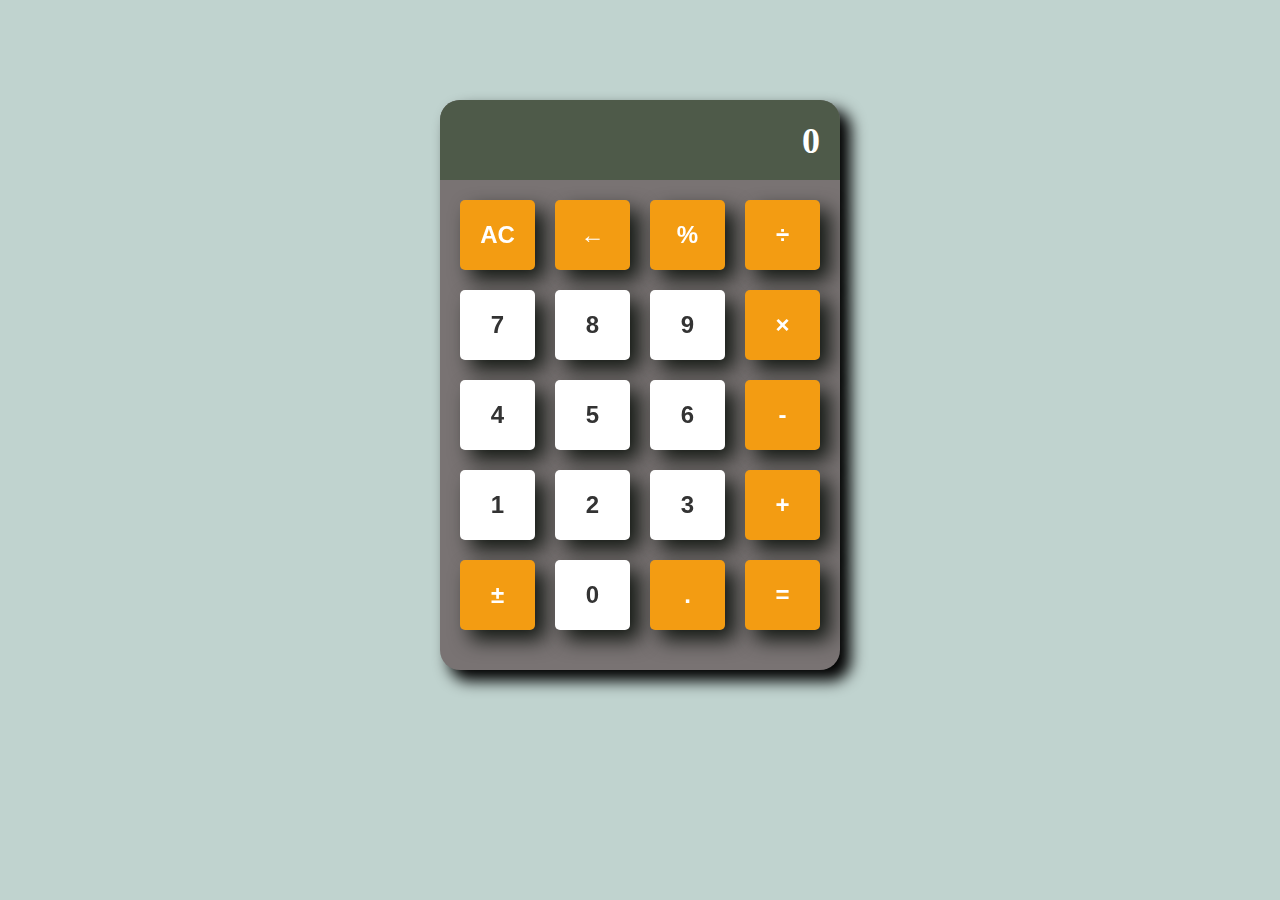
<file: Calculator/index.html>
<!DOCTYPE html>
<html>
  <head>
    <meta charset="UTF-8" />
    <title>CALCULATOR</title>
    <link rel="stylesheet" type="text/css" href="style.css" />
  </head>
  <body>
    <div id="calculator">
      <div class="display">0</div>
      <div class="buttons">
        <button class="operator" value="clear">AC</button>
        <button class="operator" value="backspace">&larr;</button>
        <button class="operator" value="%">%</button>
        <button class="operator" value="/">&divide;</button>
        <button value="7">7</button>
        <button value="8">8</button>
        <button value="9">9</button>
        <button class="operator" value="*">&times;</button>
        <button value="4">4</button>
        <button value="5">5</button>
        <button value="6">6</button>
        <button class="operator" value="-">-</button>
        <button value="1">1</button>
        <button value="2">2</button>
        <button value="3">3</button>
        <button class="operator" value="+">+</button>
        <button class="operator" value="+/-">&plusmn;</button>
        <button value="0">0</button>
        <button class="operator" value=".">.</button>
        <button class="operator" value="=">=</button>
      </div>
    </div>
  </body>
  <script src="./script.js"></script>
</html>
</file>
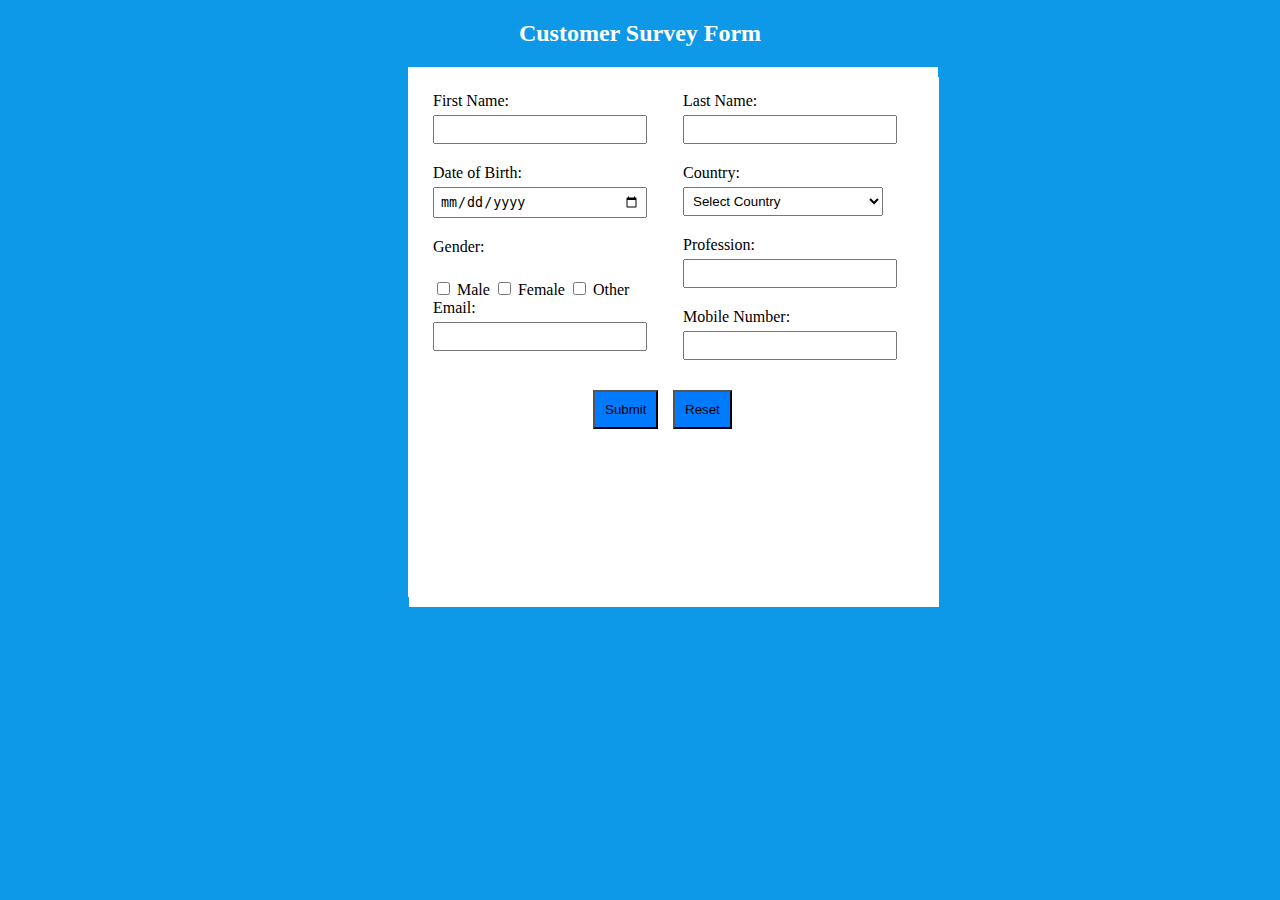
<file: SurveyForm/index.html>
<!DOCTYPE html>
<html>

<head>
  <title>Customer Survey Form</title>
  <link rel="stylesheet" type="text/css" href="style.css">
  <meta name="viewport" content="width=device-width, initial-scale=1.0">

</head>

<body>
  <h2>Customer Survey Form</h2>
  <form id="surveyForm">
  <div class="form-container">
      <div class="form-column">
        <label for="firstName" class="form-label">First Name:</label>
        <input type="text" id="firstName" class="form-input" required>

        <label for="dob" class="form-label">Date of Birth:</label>
        <input type="date" id="dob" class="form-input" required>

        <label for="gender" class="form-label">Gender:</label><br>
        <input type="checkbox" id="male" name="gender" value="Male">
        <label for="male">Male</label>
        <input type="checkbox" id="female" name="gender" value="Female">
        <label for="female">Female</label>
        <input type="checkbox" name="gender" id="other" value="Other">
        <label for="other">Other</label>
        <label for="email" class="form-label">Email:</label>
        <input type="email" id="email" class="form-input" required>

      </div>
      <div class="form-column">

        <label for="lastName" class="form-label">Last Name:</label>
        <input type="text" id="lastName" class="form-input" required>
        <label for="country" class="form-label">Country:</label>
        <select id="country" class="form-input" required>
          <option value="" disabled selected>Select Country</option>
          <option value="USA">United States</option>
          <option value="Canada">Canada</option>
          <option value="India">India</option>
        </select>
        <label for="profession" class="form-label">Profession:</label>
        <input type="text" id="profession" class="form-input" required>
        <label for="mobile" class="form-label">Mobile Number:</label>
        <input type="tel" id="mobile" class="form-input" required>


      </div>
      </select>

  </div>
  <button type="button" id="submitBtn" class="btn">Submit</button>
  <button type="button" id="resetBtn" class="btn">Reset</button>
  
  </div>
  </form>
  <div id="popup" class="hidden">
    <div id="popupContent"></div>
    <button id="closePopup">Close</button>
  </div>
  <script src="script.js"></script>
</body>

</html>
</file>
<file: Calculator/style.css>
body {
  background-color: #c0d3cf;
}

#calculator {
  width: 400px;
  height: 570px;
  margin: 100px auto;
  background-color: #797373;
  color: #fff;
  border-radius: 10px;
  border-radius: 20px;
  box-shadow: 10px 10px 15px 0.1px black;
}

.display {
  width: 100%;
  height: 80px;
  background-color: #4e5a49;
  font-size: 36px;
  text-align: right;
  padding: 20px;
  box-sizing: border-box;
  border-top-right-radius: 20px;
  border-top-left-radius: 20px;
  font-weight: bolder;
  font-family: cursive;
}

.buttons {
  display: grid;
  grid-template-columns: repeat(4, 1fr);
  grid-gap: 20px;
  padding: 20px;
}

button {
  width: 100%;
  height: 70px;
  font-size: 24px;
  background-color: #fff;
  color: #333;
  border-radius: 5px;
  border: none;
  cursor: pointer;
  filter: drop-shadow(10px 10px 10px rgb(19, 24, 19));
  font-weight: bolder;
}
button:hover {
  transform: scale(1.05);
}

.operator {
  background-color: #f39c12;
  color: #fff;
}
</file>
<file: SurveyForm/style.css>
body {
  background-color: rgb(13, 153, 232);
}
.hidden {
  display: none;
}

#popup {
  position: fixed;
  top: 50%;
  left: 50%;
  transform: translate(-50%, -50%);
  padding: 20px;
  background-color: #fff;
  border: 1px solid #ccc;
  box-shadow: 0 2px 4px rgba(0, 0, 0, 0.2);
}
#surveyForm {
  margin-left: 400px;
  width: 500px;
  height: 500px;
  padding: 15px;
  background-color: white;
  box-shadow: 1px 10px white;
}

/* CSS for form layout */
.form-container {
  display: flex;
  flex-wrap: wrap;
}
h2 {
  color: white;
  text-align: center;
}
#submitBtn {
  position: absolute;
  margin-left: 170px;
  background-color: #007bff;

  padding: 10px;
}
#resetBtn {
  position: absolute;
  margin-left: 250px;
  padding: 10px;
  background-color: #007bff;
}
.form-column {
  flex: 1;
  padding: 10px;
}
.form-label {
  display: block;
  margin-bottom: 5px;
}
.form-input {
  width: 200px;
  padding: 5px;
  margin-bottom: 20px;
}
</file>
